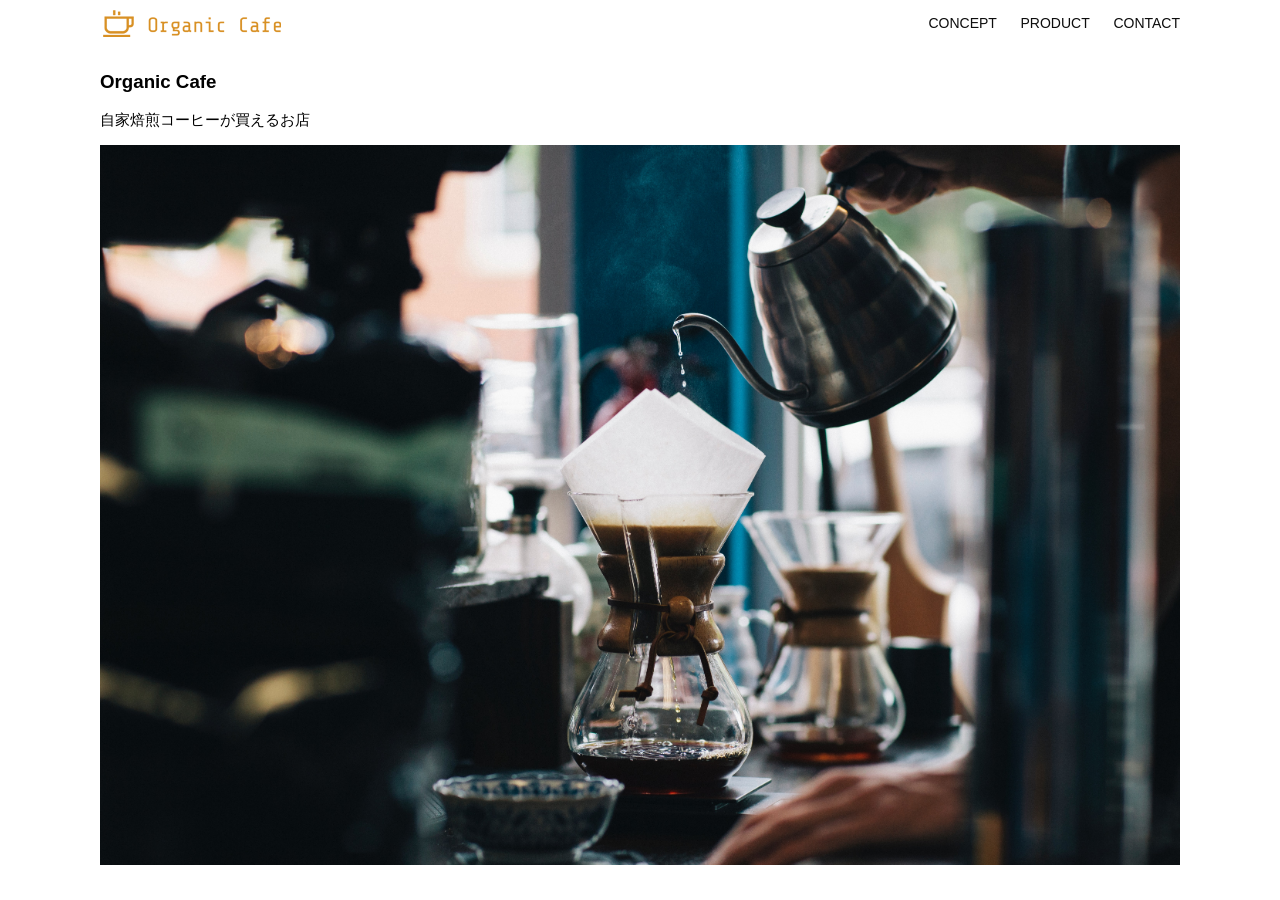
<file: kadai_013/index.html>
<!DOCTYPE html>
<html>
  <head>
    <title>Organic Cafe</title>
    <meta charset="UTF-8" />
    <meta name="description" content="自家焙煎のコーヒーがお家で楽しめるOrganic Cafe"/>
    <meta name="viewport" content="width=device-width, initial-scale=1.0" />
    <link rel="stylesheet" href="style.css" />
  </head>
  <body>
    <!-- ヘッダー -->
    <header>
      <!-- ロゴ -->
      <a href="index.html" id="logo"><img src="images/logo.png" alt="トップページに戻る"/></a>

      <!-- PC用ナビゲーション -->
      <nav id="nav-pc">
        <a href="index.html#concept">CONCEPT</a>
        <a href="index.html#product">PRODUCT</a>
        <a href="index.html#contact">CONTACT</a>
      </nav>


      <img id="menu-sp" src="images/button-menu.png" alt="ナビゲーションを開く" onclick="document.getElementById('nav-sp').style.display = 'block'">

      <nav id="nav-sp">
        <ul>
          <li>
            <img id="close" src="images/button-close.png" alt="ナビゲーションを閉じる" onclick="document.getElementById('nav-sp').style.display = 'none'">
          </li>
          <li>
             <a id="logo-sp" href="index.html" onclick="document.getElementById('nav-sp').style.display = 'none'"><img src="images/logo-sp.png" alt="トップページに戻る"></a>
          </li>
          
          <li>
            <a class="menu" href="index.html#concept" onclick="document.getElementById('nav-sp').style.display = 'none'">CONCEPT</a>
          </li>
          <li>
            <a class="menu" href="index.html#product" onclick="document.getElementById('nav-sp').style.display = 'none'">PRODUCT</a>
          </li>
          <li>
            <a class="menu" href="index.html#contact" onclick="document.getElementById('nav-sp').style.display = 'none'">CONTACT</a>
          </li>
        </ul>
      </nav>
    </header>

    <main>
      <article>
        <!-- メインビジュアル -->
        <section id="main-visual">
          <div id="main-message">
            <h1>Organic Cafe</h1>
            <p>自家焙煎コーヒーが買えるお店</p>
          </div>
          <img src="images/main-image.jpg" alt="コーヒーをハンドドリップで淹れる画像"/>
        </section>
      </article>
    </main>
  </body>
</html>
</file>
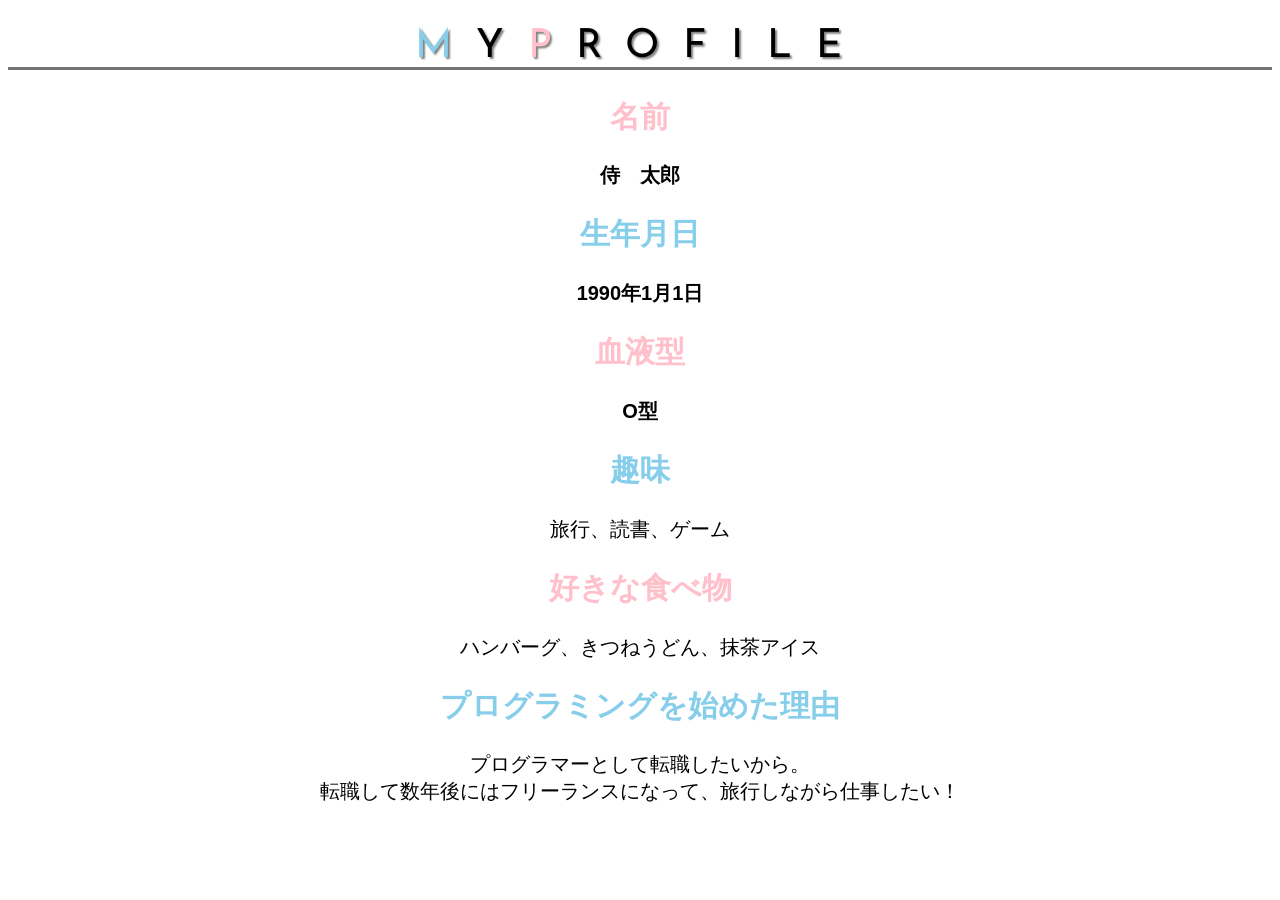
<file: kadai_015/kadai_015.html>
<!DOCTYPE html>
<html>
<head>
  <title>15章課題</title>
  <meta charset="utf-8">
  <meta name="description" content="このページは15章の課題です">
  <link rel="stylesheet" href="style.css">
  <link rel="preconnect" href="https://fonts.googleapis.com">
  <link rel="preconnect" href="https://fonts.gstatic.com" crossorigin>
  <link href="https://fonts.googleapis.com/css2?family=Josefin+Sans&display=swap" rel="stylesheet">
</head>
<body>
  <h1><span class="blue">M</span>Y<span class="pink">P</span>ROFILE</h1>
  <div id="basic">
  <h2 class="pink">名前</h2>
  <p>侍　太郎</p>
  <h2 class="blue">生年月日</h2>
  <p>1990年1月1日</p>
  <h2 class="pink">血液型</h2>
  <p>O型</p>
  </div>
  <h2 class="blue">趣味</h2>
  <p>旅行、読書、ゲーム</p>
  <h2 class="pink">好きな食べ物</h2>
  <p>ハンバーグ、きつねうどん、抹茶アイス</p>
  <h2 class="blue">プログラミングを始めた理由</h2>
  <p>プログラマーとして転職したいから。<br>転職して数年後にはフリーランスになって、旅行しながら仕事したい！</p>
</body>
</html>
</file>
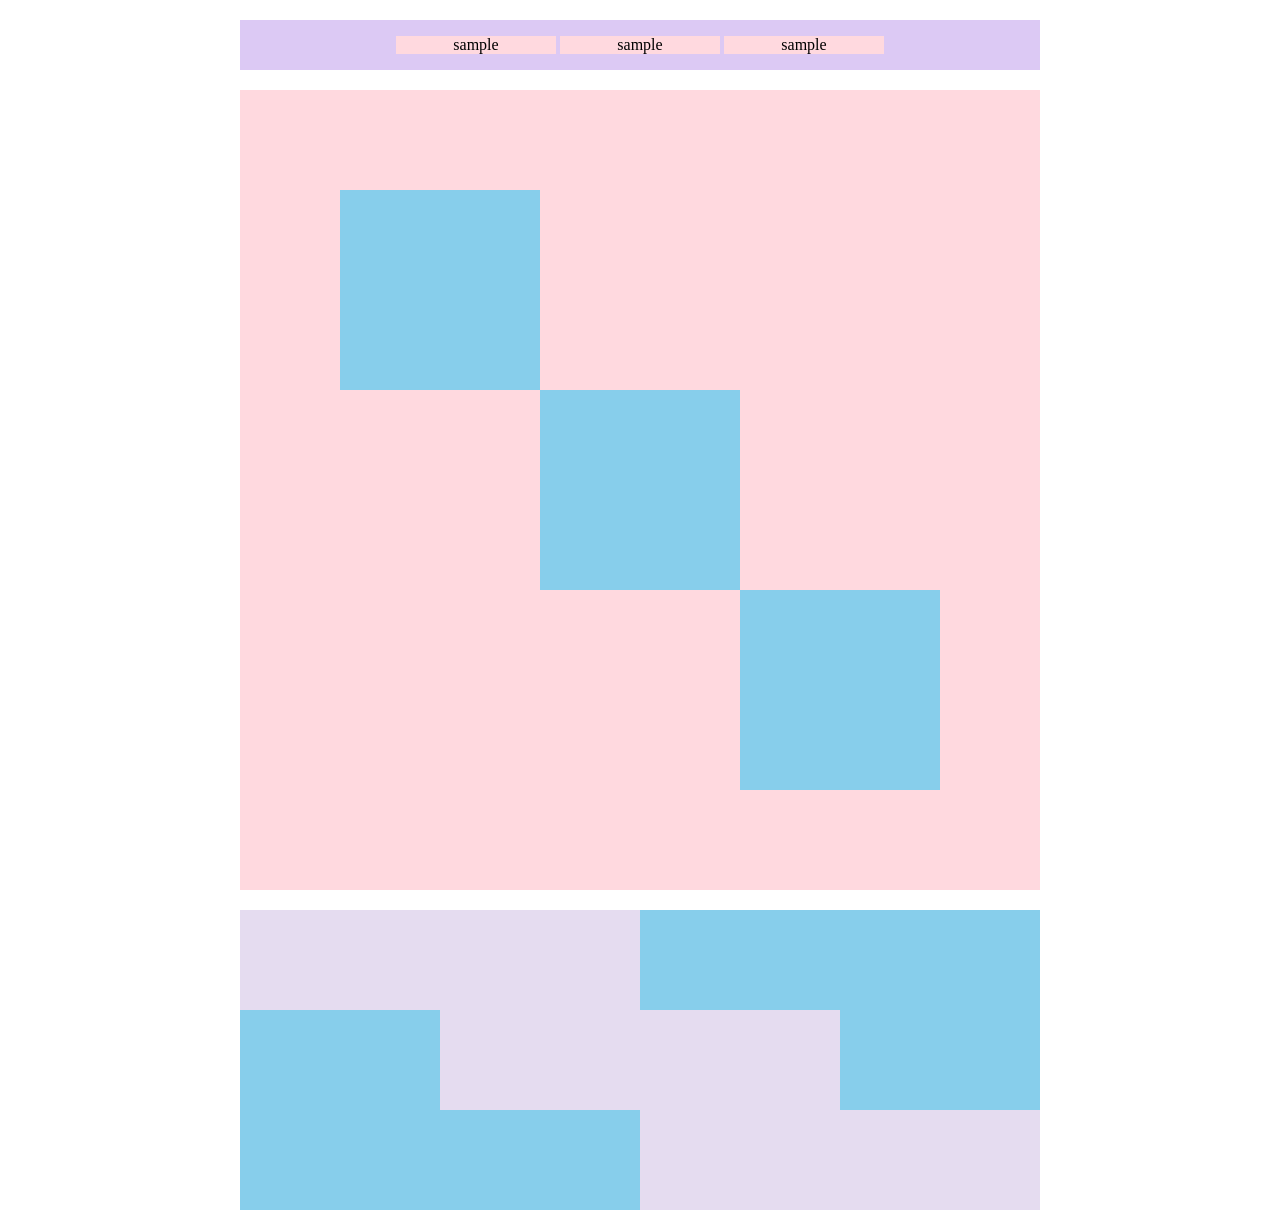
<file: kadai_018/kadai_018.html>
<!DOCTYPE html>
<html>
<head>
  <meta charset="UTF-8">
  <link rel="stylesheet" href="style.css">
  <meta name="description" content="このページは18章の課題です。">
  <title>18章課題</title>
</head>
<body>
  <div id="top">
    <p class="top-child">sample</p>
    <p class="top-child">sample</p>
    <p class="top-child">sample</p>
  </div>
  <div id="middle">
    <div id="middle-child01"></div>
    <div id="middle-child02"></div>
    <div id="middle-child03"></div>
  </div>
  <div id="bottom">
    <div id="bottom-child01"></div>
    <div id="bottom-child02"></div>
    <div id="bottom-child03"></div>
  </div>
</body>
</html>
</file>
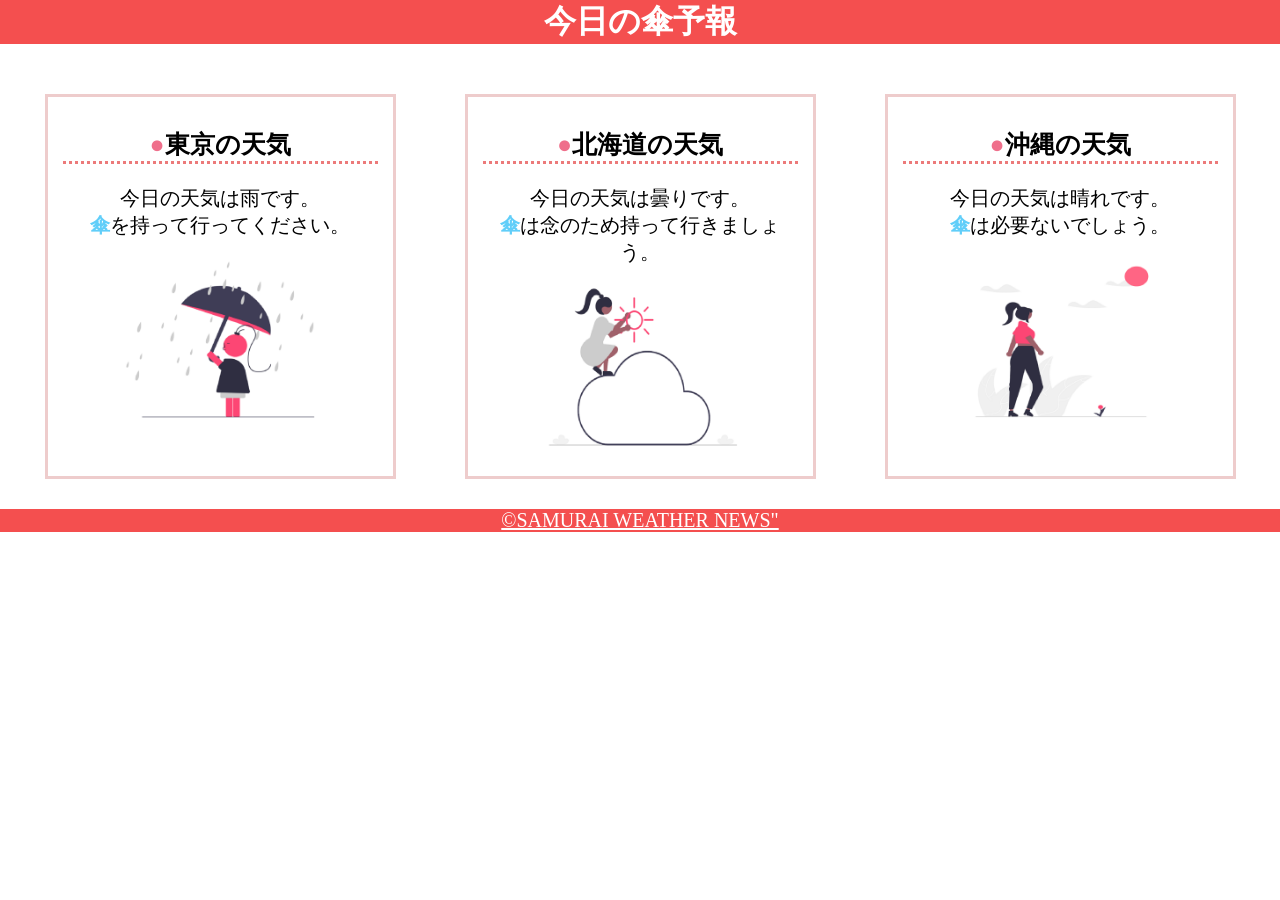
<file: kadai_022/kadai_022.html>
<!DOCTYPE html>
<html>
  <head>
    <meta charset="UTF-8">
    <meta name="viewport" content="width=device-width, initial-scale=1.0">
    <link rel="stylesheet" href="style.css">
    <meta name="description" content="このページは22章の課題です。">
    <title>22章課題</title>
  </head>
  <body>

      <header>
        <h1>今日の傘予報</h1>
      </header>

      <main>

          <div id="parent">
              <div class="contents">
                  <h2>東京の天気</h2>
                  <p>今日の天気は雨です。</p>
                  <p>傘を持って行ってください。</p>
                  <img src="rainy.png" alt="雨">
              </div>
          
              <div class="contents">
                  <h2>北海道の天気</h2>
                  <p>今日の天気は曇りです。</p>
                  <p>傘は念のため持って行きましょう。</p>
                  <img src="cloudy.png" alt="曇り">
              </div>

              <div class="contents">
                  <h2>沖縄の天気</h2>
                  <p>今日の天気は晴れです。</p>
                  <p>傘は必要ないでしょう。</p>
                  <img src="sunny.png" alt="晴れ">
              </div>

          </div>

      </main>

      <footer>
        <a href="https://www.sejuku.net/corp/">&copy;SAMURAI WEATHER NEWS"</a>
      </footer>

  </body>
</html>
</file>
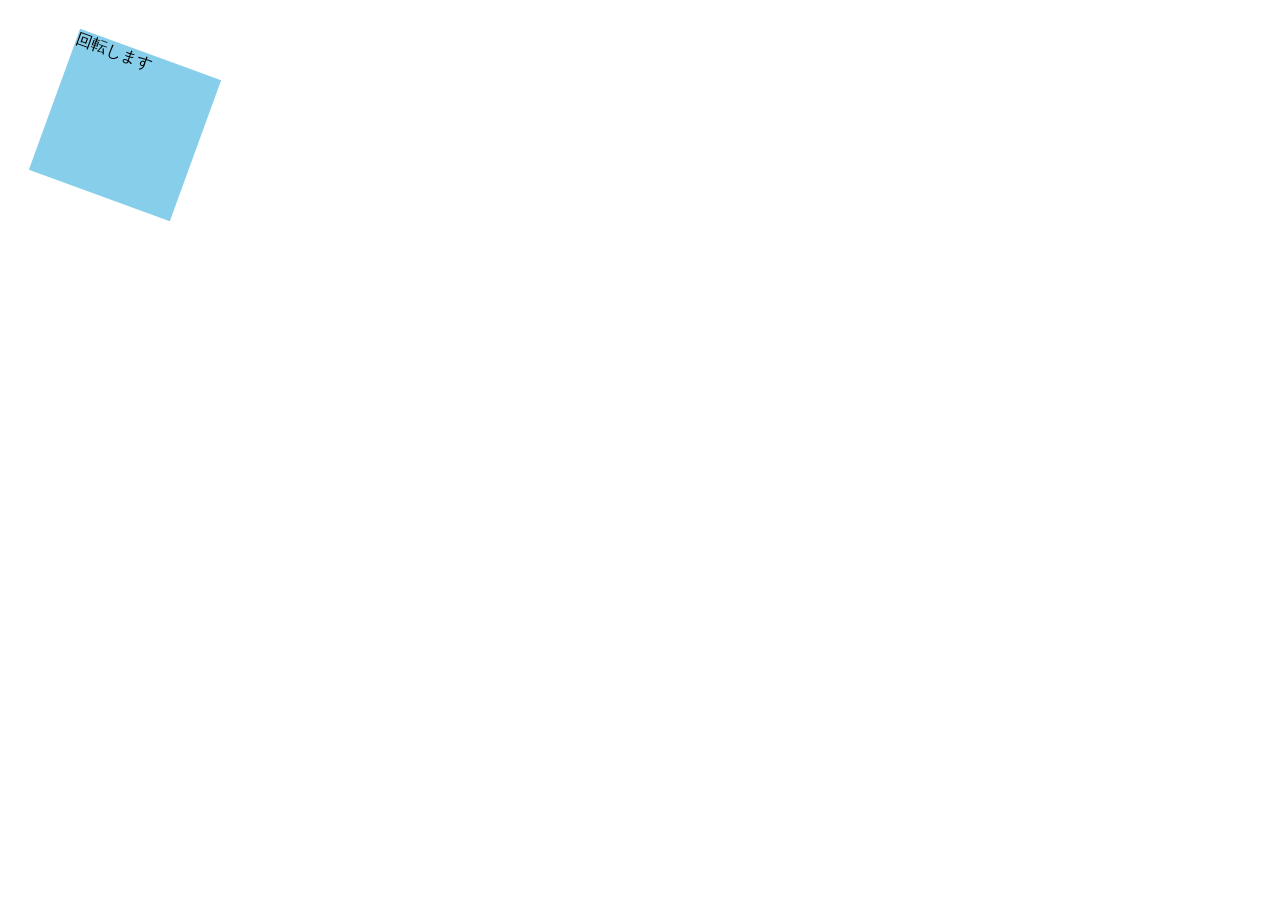
<file: kadai_mdn_css/mdn.html>
<!DOCTYPE html>
<html>

<head>
    <style>
        div {
            position: absolute;
            left: 50px;
            top: 50px;
            width: 150px;
            height: 150px;
            background-color: skyblue;
            transform: rotate(20deg);
        }
    </style>
</head>

<body>
    <div>
        回転します
    </div>

</body>

</html>
</file>
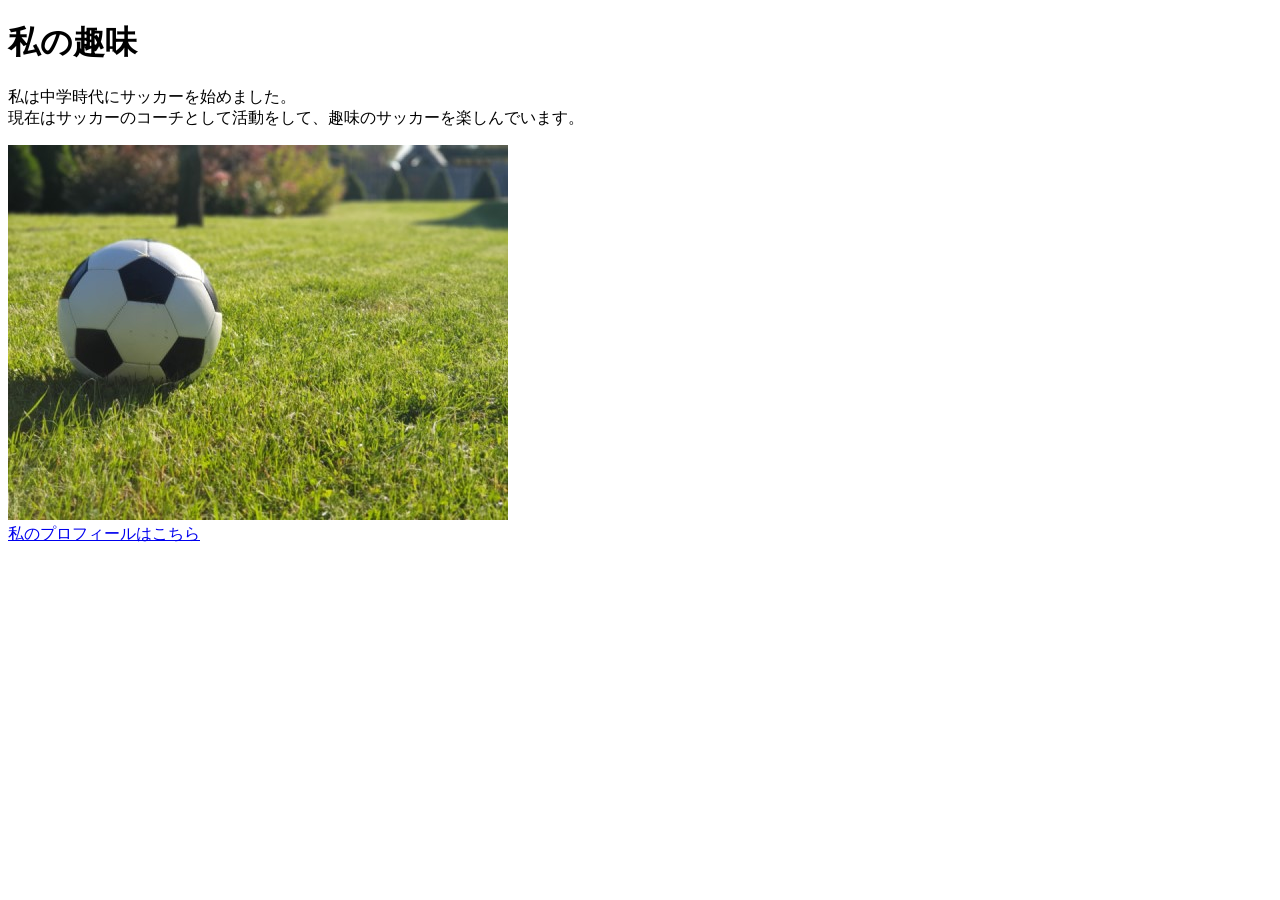
<file: kadai_005/html/kadai_005.html>
<!DOCTYPE html>
<html>
  <head>
  <title>5章課題</title>
  <meta name="description" content="このページは5章の課題です。">
  <meta charset="utf-8">
  </head>
  <body>
    <h1>私の趣味</h1>
    <p>私は中学時代にサッカーを始めました。<br>
      現在はサッカーのコーチとして活動をして、趣味のサッカーを楽しんでいます。</p>
    <img src="../images/sample.jpg" alt="サッカーボールの画像"><br>
    <a href="https://x.com/samuraijuku">私のプロフィールはこちら</a>
  </body>
</html>
</file>
<file: kadai_013/style.css>
/* PC、スマホ共通スタイル */
body {
  font-family: "Source Sans Pro", "Hiragino Kaku Gothic ProN", Meiryo, Arial,
    sans-serif;
}

p {
  font-size: 15px;
}

#main-visual>img {
  width: 100%;
}

/*================
PC用のスタイル 
=================*/
@media screen and (min-width: 768px) {
  /* 横幅設定 */
  body {
    max-width: 1080px;
    min-width: 960px;
    margin: 0 auto 0 auto;
  }

  /* ヘッダー */
  header {
    display: flex;
    justify-content: space-between;
  }

  /* ナビゲーションのレイアウト */
  #nav-pc {
    text-align: right;
    font-size: 14px;
    padding-top: 15px;
  }

  /* ナビゲーションのリンクの装飾設定 */
  #nav-pc>a {
    text-decoration: none;
    margin-left: 20px;
  }

  #nav-pc>a:link {
    color: #0d0d0d;
  }

  #nav-pc>a:visited {
    color: #0d0d0d;
  }

  #nav-pc>a:hover {
    color: #0d0d0d;
    text-decoration: underline;
  }

  #nav-pc>a:active {
    color: #0d0d0d;
  }

  #nav-sp {
    display: none;
  }

  #menu-sp {
    display: none;
  }
}

@media screen and (max-width: 767px) {

  body {
    min-width: 375px;
    margin: 0;
  }

  #nav-pc {
    display: none;
  }

  #menu-sp {
    float: right;
    padding: 0;
  }

  #nav-sp {
    background-color: #ce933e;
    position: absolute;
    left: 0;
    top: 0;
    height: 100%;
    width: 100%;
    display: none;
    z-index: 100;
  }
  
  #nav-sp ul {
    padding-left: 0;
  }

  #nav-sp li {
    list-style: none;
  }

  #close {
    position: absolute;
    top: 20px;
    right: 20px;
  }

  #logo-sp {
    margin: 80px 0 30px 20px;
  }

  #nav-sp a {
    display: block;
  }

  #nav-sp a:link {
    color: #ffffff;
  }

  #nav-sp a:visited {
    color: #ffffff;
  }

  #nav-sp a:hover {
    color: #ffffff;
    text-decoration: underline;
  }

  #nav-sp a:active {
    color: #ffffff;
  }

  #nav-sp .menu {
    text-decoration: none;
    display: block;
    margin-left: 20px;
    margin-right: 20px;
    height: 44px;
    font-size: 16px;
    background-image: url("images/arrow.png");
    background-repeat: no-repeat;
    background-position: right top;
  }
}
</file>
<file: kadai_015/style.css>
body {
  font-family: "Arial" , "Meiryo" , "sans-serif";
  text-align: center;
}

html {
  font-size: 20px;
}

.blue {
  color: skyblue;
}

.pink {
  color: rgb(255, 192, 203);
}

h1 {
  font-family: "Josefin Sans", sans-serif;
  font-optical-sizing: auto;
  font-weight: 400;
  font-style: normal;;
  font-size: 2rem;
  letter-spacing: 1.2rem;
  text-shadow: 2px 2px 2px gray;
  border-bottom: solid 3px rgb(115, 115, 114);
}

#basic p {
  font-weight: bold;
}
</file>
<file: kadai_018/style.css>
#top {
  width: 800px;
  background-color: #dcc9f4;
  margin: 20px auto;
  text-align: center;
}

.top-child {
  width: 20%;
  background-color: #ffd9df;
  display: inline-block;
}

#middle {
  position: relative;
  width: 800px;
  height: 800px;
  margin: 20px auto;
  background-color: #ffd9df ;
}

#middle-child01 {
  position: absolute;
  top: 100px;
  left: 100px;
  width: 200px;
  height: 200px;
  background-color: #87ceeb;
}

#middle-child02 {
  position: absolute;
  top: 300px;
  left: 300px;
  width: 200px;
  height: 200px;
  background-color: #87ceeb; 
}

#middle-child03 {
  position: absolute;
  top: 500px;
  left: 500px;
  width: 200px;
  height: 200px;
  background-color: #87ceeb;
}

#bottom {
  width: 800px;
  height: 300px;
  background-color: #87ceeb;
  margin: 0 auto;
}

#bottom-child01 {
  width: 400px;
  height: 100px;
  background-color: #e5dcf0;
}

#bottom-child02 {
  position: relative;
  left: 200px;
  width: 400px;
  height: 100px;
  background-color: #e5dcf0;
}

#bottom-child03 {
  position: relative;
  left: 400px;
  width: 400px;
  height: 100px;
  background-color: #e5dcf0;
}
</file>
<file: kadai_022/style.css>
header {
  margin-bottom: 20px;
  background-color: rgb(244,79,79);
  text-align: center;
}

main {
  padding: 10px;
}

h1 {
  margin: 0;
  color: rgb(255, 255, 255);
}

p {
  font-size: 20px;
  margin: 0;
}

body {
  margin: 0;
}

a {
  font-size: 20px;
  color: rgb(255, 255, 255);

}

a:visited {
  color: rgb(193,234,251);
}

a:hover {
  color: rgb(245,178,168);
}

#parent {
   display: flex;
   justify-content: space-around;
}

.contents {
    border: 3px solid rgb(238, 204, 204);
    flex-basis: 25%;
    padding: 10px 15px;
    margin: 20px 0;
    text-align: center;
}

h2 {
  font-size: 25px;
  border-bottom: 3px dotted rgb(236,122,122);
}

h2::before {
  content: "●";
  color: rgb(239,111,139);
}

p:nth-of-type(2)::first-letter {
  color: rgb(97,206,249);
  font-weight: bold;
}

.contents img {
  margin: 10px 0;
  width: 70%;
}

footer {
  background-color: rgb(244,79,79);
  text-align: center;
}

@media screen and (max-width:768px) {

  h2 {
    font-size: 30px;
  }

  p {
    font-size: 25px;
  }

  #parent {
    flex-direction: column;
  }
}
</file>
